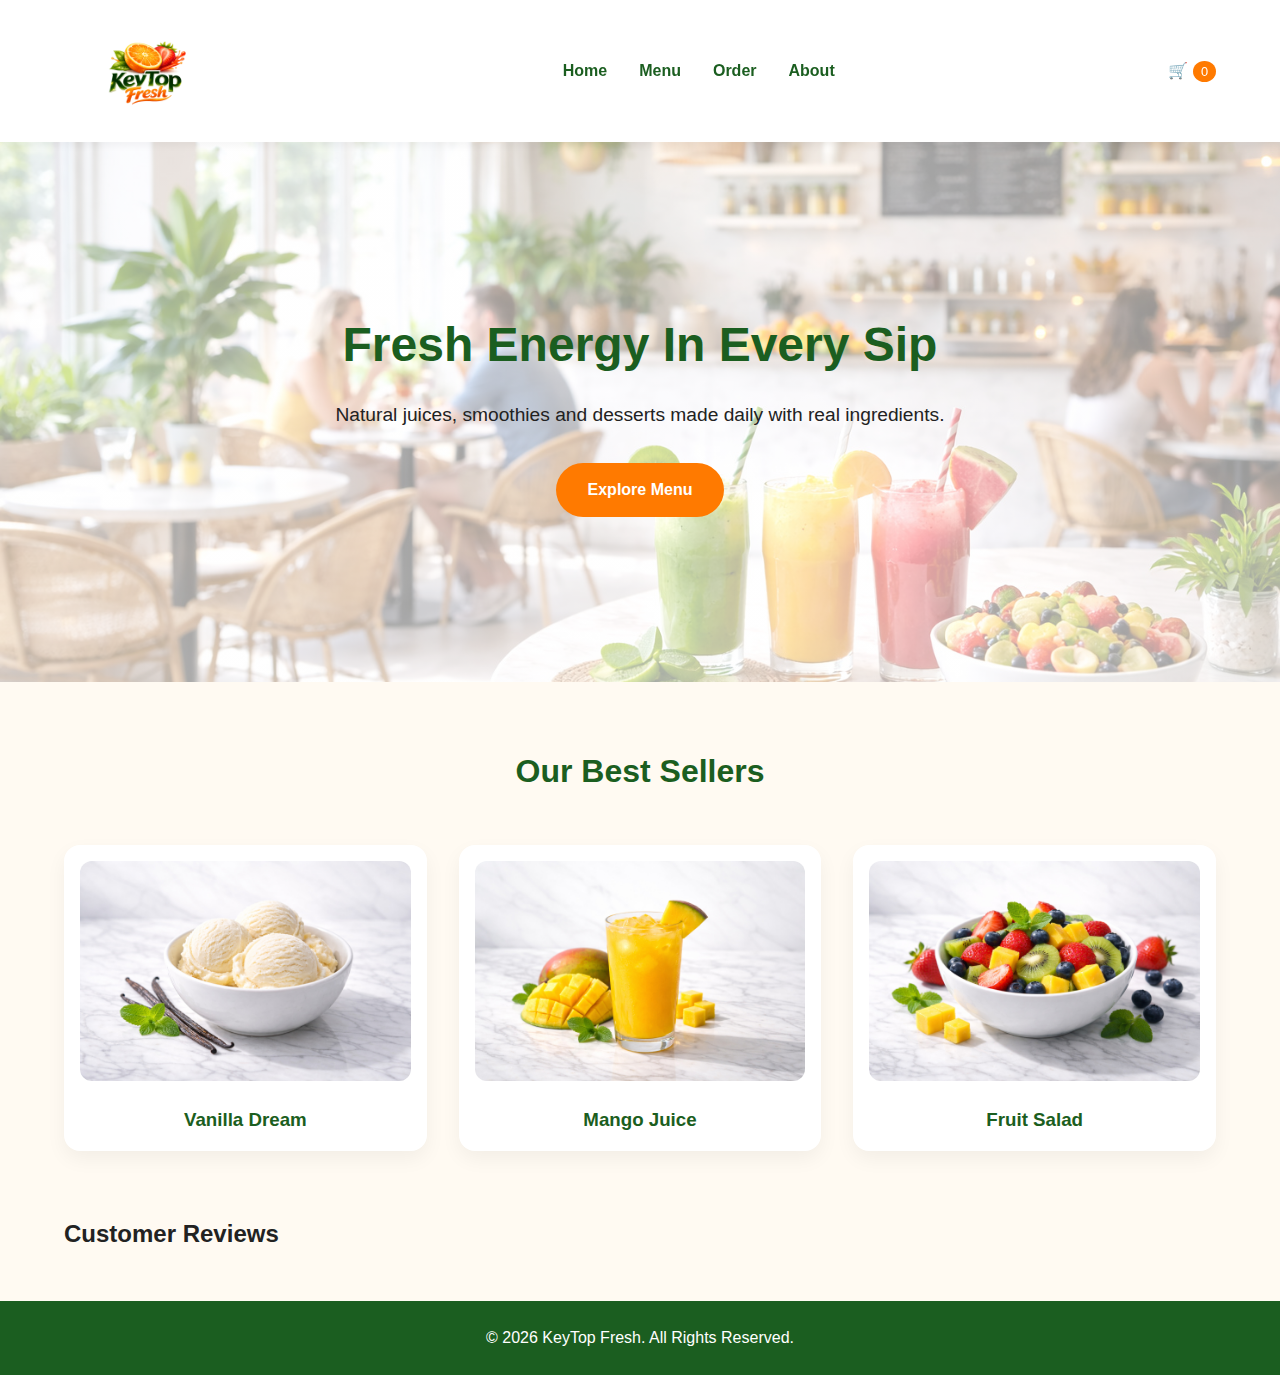
<file: index.html>
<!--============================
# Sprint - KeyTop Fresh
# Author: Feras Zen , Darrell Declaro , Sam Higdon and Logan Marsh .
# Date: Feb, 2026
# ============================-->

<!DOCTYPE html>
<html lang="en">
<head>
    <meta charset="UTF-8">
    <title>KeyTop Fresh</title>
    <meta name="viewport" content="width=device-width, initial-scale=1.0">
    <link rel="stylesheet" href="style.css">
</head>
<body>

<header class="navbar">
    <div class="container nav-wrapper">

        <img src="images/logo-header.jpg" alt="KeyTop Fresh Logo" class="logo">

        <nav>
            <ul class="nav-links">
                <li><a href="index.html">Home</a></li>
                <li><a href="menu.html">Menu</a></li>
                <li><a href="order.html">Order</a></li>
                <li><a href="about.html">About</a></li>
            </ul>
        </nav>

        <div class="cart-icon">
            <a href="order.html">
                🛒 <span id="cart-count" class="cart-count">0</span>
            </a>
        </div>

    </div>
</header>

<!-- ================= MAIN ================= -->
<main>

    <!-- HERO -->
    <section class="hero">
        <div class="hero-overlay"></div>

        <div class="hero-content container">
            <h1>Fresh Energy In Every Sip</h1>
            <p>Natural juices, smoothies and desserts made daily with real ingredients.</p>
            <a href="menu.html" class="btn-primary">Explore Menu</a>
        </div>
    </section>

    <!-- FEATURED -->
    <section class="featured container">
        <h2>Our Best Sellers</h2>

        <div class="featured-grid">

            <article class="featured-card">
                <img src="images/ice-cream.jpg" alt="Vanilla Dream">
                <h3>Vanilla Dream</h3>
            </article>

            <article class="featured-card">
                <img src="images/mango-juice.jpg" alt="Mango Juice">
                <h3>Mango Juice</h3>
            </article>

            <article class="featured-card">
                <img src="images/fruit-salad.jpg" alt="Fruit Salad">
                <h3>Fruit Salad</h3>
            </article>

        </div>
    </section>

    <!-- REVIEWS -->
    <section class="reviews-section">
        <div class="container">
            <h2>Customer Reviews</h2>

            <div class="review-slider">
                <div id="review-text" class="review-text"></div>
                <div id="review-author" class="review-author"></div>
            </div>
        </div>
    </section>

</main>

<!-- ================= FOOTER ================= -->
<footer class="footer">
    <p>© 2026 KeyTop Fresh. All Rights Reserved.</p>
</footer>

<script src="reviews.js"></script>
<script src="main.js"></script>

</body>
</html>
</file>
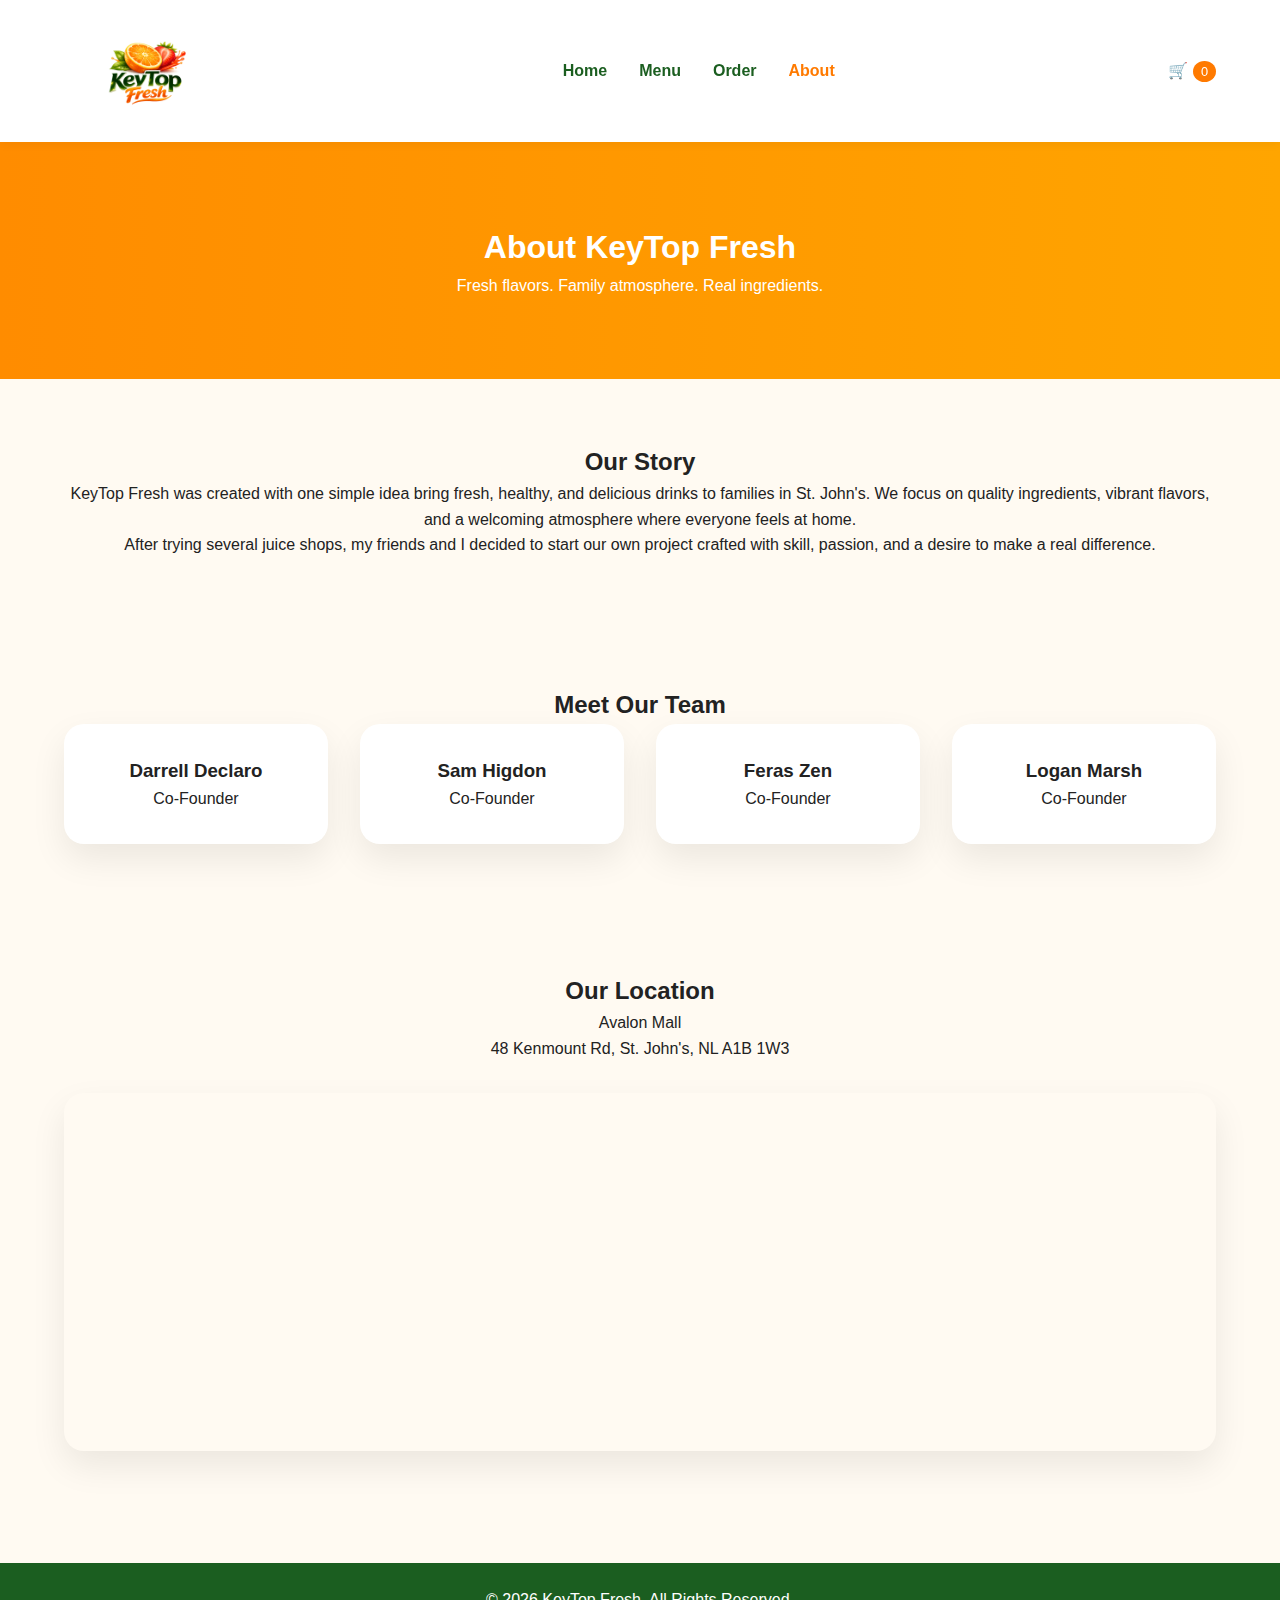
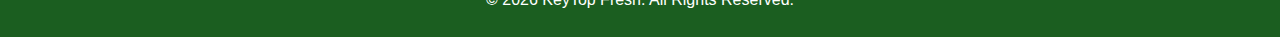
<file: about.html>
<!DOCTYPE html>
<html lang="en">
<head>
    <meta charset="UTF-8">
    <title>About Us | KeyTop Fresh</title>
    <meta name="viewport" content="width=device-width, initial-scale=1.0">
    <link rel="stylesheet" href="style.css">
</head>

<body>

<!-- ================= HEADER ================= -->
<header class="navbar">
    <div class="container nav-wrapper">
        <img src="images/logo-header.jpg" alt="KeyTop Fresh Logo" class="logo">
        <nav>
            <ul class="nav-links">
                <li><a href="index.html">Home</a></li>
                <li><a href="menu.html">Menu</a></li>
                <li><a href="order.html">Order</a></li>
                <li><a href="about.html" class="active">About</a></li>
            </ul>
        </nav>

        <div class="cart-icon">
            <a href="order.html">
                🛒 <span id="cart-count" class="cart-count">0</span>
            </a>
        </div>
    </div>
</header>

<!-- ================= HERO ================= -->
<section class="menu-hero">
    <div class="container">
        <h1>About KeyTop Fresh</h1>
        <p>Fresh flavors. Family atmosphere. Real ingredients.</p>
    </div>
</section>

<!-- ================= STORY ================= -->
<section class="about-section container">
    <h2>Our Story</h2>
    <p>
        KeyTop Fresh was created with one simple idea bring fresh, healthy,
        and delicious drinks to families in St. John's. 
        We focus on quality ingredients, vibrant flavors, and a welcoming atmosphere
        where everyone feels at home.
    </p>
    <p>
        After trying several juice shops, my friends and I decided to start our own project crafted with skill, passion, and a desire to make a real difference.
    </p>
</section>

<!-- ================= TEAM ================= -->
<section class="about-section container">
    <h2>Meet Our Team</h2>

    <div class="team-grid">

        <div class="team-card">
            <h3>Darrell Declaro</h3>
            <p>Co-Founder</p>
        </div>

        <div class="team-card">
            <h3>Sam Higdon</h3>
            <p>Co-Founder</p>
        </div>

        <div class="team-card">
            <h3>Feras Zen</h3>
            <p>Co-Founder</p>
        </div>

        <div class="team-card">
            <h3>Logan Marsh</h3>
            <p>Co-Founder</p>
        </div>

    </div>
</section>

<!-- ================= LOCATION ================= -->
<section class="about-section container">
    <h2>Our Location</h2>

    <p>
        Avalon Mall <br>
        48 Kenmount Rd, St. John's, NL A1B 1W3
    </p>

    <div class="map-container">
       <iframe
        src="https://maps.google.com/maps?q=Avalon%20Mall%2048%20Kenmount%20Rd%20St.%20John%27s%20NL%20A1B%201W3&t=&z=15&ie=UTF8&iwloc=&output=embed"
        width="100%"
        height="350"
        style="border:0;"
        loading="lazy">
        </iframe>
    </div>
</section>

<!-- ================= FOOTER ================= -->
<footer class="footer">
    <p>© 2026 KeyTop Fresh. All Rights Reserved.</p>
</footer>

<script src="main.js"></script>

</body>
</html>
</file>
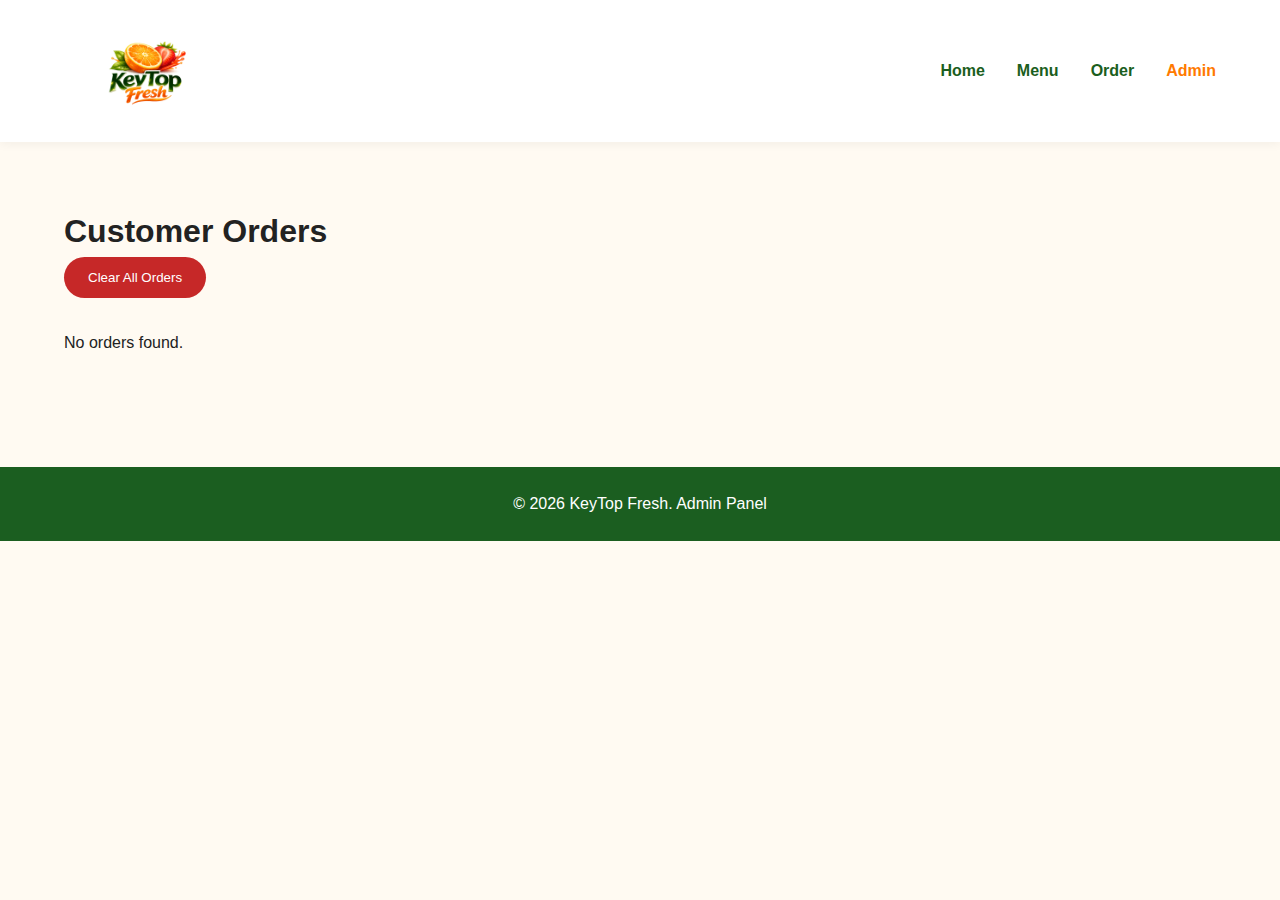
<file: admin.html>
<!DOCTYPE html>
<html lang="en">
<head>
    <meta charset="UTF-8">
    <title>Admin | KeyTop Fresh</title>
    <meta name="viewport" content="width=device-width, initial-scale=1.0">
    <link rel="stylesheet" href="style.css">

    <style>
        .admin-section {
            padding: 4rem 0;
        }

        .order-card {
            background: white;
            padding: 2rem;
            border-radius: 20px;
            box-shadow: 0 10px 25px rgba(0,0,0,0.08);
            margin-bottom: 2rem;
        }

        .order-header {
            display: flex;
            justify-content: space-between;
            margin-bottom: 1rem;
        }

        .order-items ul {
            margin-top: 1rem;
            padding-left: 1.2rem;
        }

        .clear-orders {
            background: #c62828;
            color: white;
            padding: 0.8rem 1.5rem;
            border: none;
            border-radius: 30px;
            cursor: pointer;
            margin-bottom: 2rem;
        }

        .clear-orders:hover {
            opacity: 0.9;
        }
    </style>
</head>

<body>

<header class="navbar">
    <div class="container nav-wrapper">
        <img src="images/logo-header.jpg" alt="KeyTop Fresh Logo" class="logo">

        <nav>
            <ul class="nav-links">
                <li><a href="index.html">Home</a></li>
                <li><a href="menu.html">Menu</a></li>
                <li><a href="order.html">Order</a></li>
                <li><a href="admin.html" class="active">Admin</a></li>
            </ul>
        </nav>
    </div>
</header>

<main class="container admin-section">

    <h1>Customer Orders</h1>

    <button class="clear-orders" onclick="clearOrders()">
        Clear All Orders
    </button>

    <div id="orders-container"></div>

</main>

<footer class="footer">
    <p>© 2026 KeyTop Fresh. Admin Panel</p>
</footer>

<script>
document.addEventListener("DOMContentLoaded", function () {

    const ordersContainer = document.getElementById("orders-container");
    const orders = JSON.parse(localStorage.getItem("orders")) || [];

    if (orders.length === 0) {
        ordersContainer.innerHTML = "<p>No orders found.</p>";
        return;
    }

    orders.forEach((order, index) => {

        const orderDiv = document.createElement("div");
        orderDiv.classList.add("order-card");

        let itemsHTML = "";

        order.items.forEach(item => {
            itemsHTML += `
                <li>
                    ${item.name} × ${item.quantity} 
                    ($${(item.price * item.quantity).toFixed(2)})
                </li>
            `;
        });

        orderDiv.innerHTML = `
            <div class="order-header">
                <strong>Order #${index + 1}</strong>
                <span>${order.date}</span>
            </div>

            <p><strong>Name:</strong> ${order.customer.name}</p>
            <p><strong>Phone:</strong> ${order.customer.phone}</p>
            <p><strong>Address:</strong> ${order.customer.address}</p>
            <p><strong>Instructions:</strong> ${order.customer.instructions || "None"}</p>

            <div class="order-items">
                <strong>Items:</strong>
                <ul>${itemsHTML}</ul>
            </div>

            <p><strong>Total:</strong> $${order.total}</p>
        `;

        ordersContainer.appendChild(orderDiv);
    });
});

function clearOrders() {
    if (confirm("Are you sure you want to delete all orders?")) {
        localStorage.removeItem("orders");
        location.reload();
    }
}
</script>

</body>
</html>
</file>
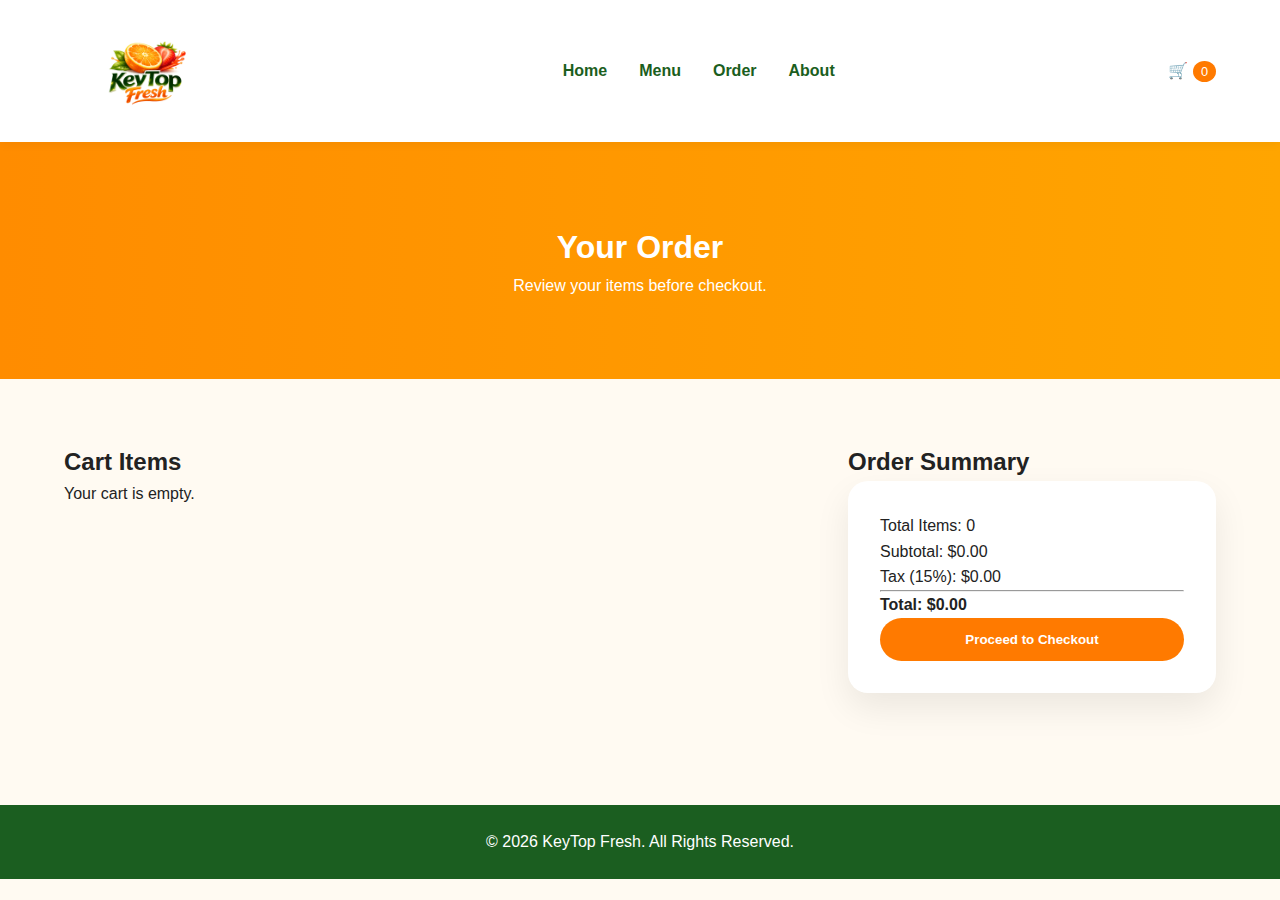
<file: order.html>
<!DOCTYPE html>
<html lang="en">
<head>
    <meta charset="UTF-8">
    <title>Order | KeyTop Fresh</title>
    <meta name="viewport" content="width=device-width, initial-scale=1.0">
    <link rel="stylesheet" href="style.css">
</head>

<body>

<!-- ================= HEADER ================= -->
<header class="navbar">
    <div class="container nav-wrapper">

        <img src="images/logo-header.jpg" alt="KeyTop Fresh Logo" class="logo">

        <nav>
            <ul class="nav-links">
                <li><a href="index.html">Home</a></li>
                <li><a href="menu.html">Menu</a></li>
                <li><a href="order.html">Order</a></li>
                <li><a href="about.html">About</a></li>
            </ul>
        </nav>

        <div class="cart-icon">
            <a href="order.html">
                🛒 <span id="cart-count" class="cart-count">0</span>
            </a>
        </div>

    </div>
</header>

<!-- ================= HERO ================= -->
<section class="menu-hero">
    <div class="container">
        <h1>Your Order</h1>
        <p>Review your items before checkout.</p>
    </div>
</section>

<!-- ================= MAIN ================= -->
<main class="container order-page">

    <div class="order-layout">

        <!-- Cart Items -->
        <section class="cart-section">
            <h2>Cart Items</h2>
            <div id="cart-items"></div>
        </section>

        <!-- Summary -->
        <aside class="summary-section">
            <h2>Order Summary</h2>

            <div class="summary-box">
                <p>Total Items: <span id="total-items">0</span></p>
                <p>Subtotal: $<span id="subtotal-amount">0.00</span></p>
                <p>Tax (15%): $<span id="tax-amount">0.00</span></p>
                <hr>
                <p><strong>Total: $<span id="total-price">0.00</span></strong></p>
                <button class="checkout-btn">Proceed to Checkout</button>
            </div>

        </aside>

    </div>

</main>

<!-- ================= FOOTER ================= -->
<footer class="footer">
    <p>© 2026 KeyTop Fresh. All Rights Reserved.</p>
</footer>

<script src="reviews.js"></script>
<script src="main.js"></script>

</body>
</html>
</file>
<file: style.css>
/* ========================
   ROOT VARIABLES
======================== */

:root {
    --primary: #ff7a00;
    --secondary: #1b5e20;
    --light-bg: #fffaf2;
    --dark-text: #222;
    --white: #ffffff;
}

/* ========================
   GLOBAL RESET
======================== */

* {
    margin: 0;
    padding: 0;
    box-sizing: border-box;
}

body {
    font-family: 'Segoe UI', sans-serif;
    background: var(--light-bg);
    color: var(--dark-text);
    line-height: 1.6;
}

.container {
    width: 90%;
    max-width: 1200px;
    margin: auto;
}

/* ========================
   NAVBAR
======================== */

.navbar {
    background: var(--white);
    box-shadow: 0 2px 10px rgba(0,0,0,0.05);
    padding: 1rem 0;
    position: sticky;
    top: 0;
    z-index: 100;
}

.nav-wrapper {
    display: flex;
    justify-content: space-between;
    align-items: center;
}

.logo {
    height: 110px;
}

.nav-links {
    list-style: none;
    display: flex;
    gap: 2rem;
}

.nav-links a {
    text-decoration: none;
    color: var(--secondary);
    font-weight: 600;
    transition: 0.3s;
}

.nav-links a:hover,
.nav-links a.active {
    color: var(--primary);
}

/* ========================
   HERO
======================== */

.hero {
    position: relative;
    height: 60vh;
    background: url("images/shop-interior.jpg") center/cover no-repeat;
    display: flex;
    align-items: center;
    justify-content: center;
}

.hero-overlay {
    position: absolute;
    inset: 0;
    background: linear-gradient(
        rgba(255,255,255,0.55),
        rgba(255,255,255,0.65)
    );
}

.hero-content {
    position: relative;
    text-align: center;
    max-width: 700px;
}

.hero h1 {
    font-size: 3rem;
    color: var(--secondary);
    margin-bottom: 1rem;
}

.hero p {
    font-size: 1.2rem;
    margin-bottom: 2rem;
}

.btn-primary {
    display: inline-block;
    padding: 0.9rem 2rem;
    background: var(--primary);
    color: var(--white);
    text-decoration: none;
    border-radius: 40px;
    font-weight: 600;
    transition: 0.3s;
}

.btn-primary:hover {
    background: var(--secondary);
}

/* ========================
   FEATURED SECTION (HOME)
======================== */

.featured {
    padding: 4rem 0;
    text-align: center;
}

.featured h2 {
    font-size: 2rem;
    color: var(--secondary);
    margin-bottom: 3rem;
}

.featured-grid {
    display: grid;
    grid-template-columns: repeat(auto-fit, minmax(250px, 1fr));
    gap: 2rem;
}

.featured-card {
    background: var(--white);
    border-radius: 16px;
    padding: 1rem;
    box-shadow: 0 8px 20px rgba(0,0,0,0.05);
    transition: 0.3s ease;
}

.featured-card:hover {
    transform: translateY(-6px);
}

.featured-card img {
    width: 100%;
    height: 220px;
    object-fit: cover;
    border-radius: 12px;
    margin-bottom: 1rem;
}

.featured-card h3 {
    color: var(--secondary);
}

/* ========================
   MENU PAGE
======================== */

.menu-hero {
    background: linear-gradient(to right, #ff8c00, #ffa500);
    padding: 80px 0;
    text-align: center;
    color: white;
}

.menu-page {
    display: grid;
    grid-template-columns: repeat(2, 1fr);
    gap: 3rem;
}

.menu-page > .menu-section:first-child {
    grid-column: 1 / -1;
}

@media (max-width: 768px) {
    .menu-page {
        grid-template-columns: 1fr;
    }
}

.menu-section {
    padding: 4rem 0;
}

.menu-section h2 {
    text-align: center;
    color: var(--secondary);
    font-size: 2rem;
    margin-bottom: 2rem;
}

.menu-banner {
    background-image: url("images/menu-banner2.jpg");
    background-size: cover;
    background-position: center;
    background-repeat: no-repeat;
    color: #1b5e20;
}

/* PRODUCTS */

.product-grid {
    display: grid;
    grid-template-columns: repeat(auto-fit, minmax(260px, 1fr));
    gap: 2rem;
}

.product-card {
    background: white;
    border-radius: 20px;
    max-width: 320px;
    margin: 0 auto;
    padding: 1.5rem;
    box-shadow: 0 15px 35px rgba(0,0,0,0.08);
    transition: 0.3s ease;
    display: flex;
    flex-direction: column;
}

.product-card:hover {
    transform: translateY(-10px);
}

.product-card img {
    width: 100%;
    aspect-ratio: 4 / 5;
    object-fit: cover;
    border-radius: 16px;
    margin-bottom: 1rem;
    transition: 0.4s ease;
}

.product-card:hover img {
    transform: scale(1.05);
}

.product-card h3 {
    color: var(--secondary);
}

.price {
    font-weight: bold;
    color: var(--primary);
    margin-bottom: 1rem;
}

.add-to-cart {
    background: var(--primary);
    border: none;
    color: white;
    padding: 0.7rem;
    border-radius: 30px;
    cursor: pointer;
    font-weight: 600;
    transition: 0.3s;
}

.add-to-cart:hover {
    background: var(--secondary);
}

/* ========================
   ORDER PAGE
======================== */

.order-page {
    padding: 4rem 0;
}

.order-layout {
    display: grid;
    grid-template-columns: 2fr 1fr;
    gap: 3rem;
}

/* CART ITEM LAYOUT FIX */

.cart-item {
    display: flex;
    align-items: center;
    gap: 2rem;
    background: white;
    padding: 2rem;
    border-radius: 20px;
    box-shadow: 0 10px 25px rgba(0,0,0,0.06);
    margin-bottom: 1.5rem;
    width: 100%;
}

.cart-left {
    flex-shrink: 0;
}

.cart-left img {
    width: 120px;
    height: 120px;
    object-fit: cover;
    border-radius: 16px;
}

.cart-right {
    flex: 1;
}

.cart-item .item-price {
    font-weight: bold;
    color: var(--primary);
}

.quantity-input {
    width: 60px;
    padding: 0.3rem;
    border-radius: 8px;
    border: 1px solid #ccc;
    margin-top: 0.5rem;
}

.remove-btn {
    background: transparent;
    border: none;
    color: #c62828;
    font-weight: 600;
    cursor: pointer;
    transition: 0.3s;
}

.remove-btn:hover {
    color: black;
}

/* SUMMARY */

.summary-section {
    position: sticky;
    top: 100px;
}

.summary-box {
    background: white;
    padding: 2rem;
    border-radius: 20px;
    box-shadow: 0 15px 35px rgba(0,0,0,0.08);
}

.checkout-btn {
    width: 100%;
    padding: 0.9rem;
    border: none;
    border-radius: 30px;
    background: var(--primary);
    color: white;
    font-weight: bold;
    cursor: pointer;
    transition: 0.3s;
}

.checkout-btn:hover {
    background: var(--secondary);
}

.customer-section {
    margin-top: 40px;
    width: 100%;
}

.customer-section h2 {
    margin-bottom: 20px;
    color: #000000;
}

.customer-form {
    background: white;
    padding: 30px;
    border-radius: 10px;
    box-shadow: 0 8px 20px rgba(0,0,0,0.08);
}

.form-group {
    margin-bottom: 15px;
    display: flex;
    flex-direction: column;
}

.form-group label {
    margin-bottom: 5px;
    font-weight: 600;
}

.form-group input,
.form-group textarea {
    padding: 10px;
    border: 1px solid #ccc;
    border-radius: 6px;
}
/* ========================
   CART ICON
======================== */

.cart-count {
    background: var(--primary);
    color: white;
    border-radius: 50%;
    padding: 0.2rem 0.5rem;
    font-size: 0.8rem;
    transition: 0.3s;
}

.cart-bounce {
    animation: bounce 0.4s ease;
}

@keyframes bounce {
    0% { transform: scale(1); }
    30% { transform: scale(1.3); }
    60% { transform: scale(0.9); }
    100% { transform: scale(1); }
}

.cart-icon a {
    text-decoration: none;
}

.cart-icon a:hover {
    text-decoration: none;
}



/* ========================
   ABOUT PAGE
======================== */

.about-section {
    padding: 4rem 0;
    text-align: center;
}

.team-grid {
    display: grid;
    grid-template-columns: repeat(auto-fit, minmax(200px, 1fr));
    gap: 2rem;
}

.team-card {
    background: white;
    padding: 2rem;
    border-radius: 20px;
    box-shadow: 0 15px 35px rgba(0,0,0,0.08);
    transition: 0.3s;
}

.team-card:hover {
    transform: translateY(-8px);
}

.map-container {
    margin-top: 2rem;
    border-radius: 20px;
    overflow: hidden;
    box-shadow: 0 15px 35px rgba(0,0,0,0.08);
}

/* ========================
   FOOTER
======================== */

.footer {
    background: var(--secondary);
    color: var(--white);
    text-align: center;
    padding: 1.5rem;
    margin-top: 3rem;
}

.calculate-btn {
    background-color: #2c6e49;
    color: white;
    padding: 10px 20px;
    border: none;
    border-radius: 25px;
    margin-bottom: 10px;
    cursor: pointer;
}

.calculate-btn:hover {
    opacity: 0.9;
}

/* ========================
   INVOICE STYLING
======================== */

.success-box {
    background: white;
    padding: 40px;
    border-radius: 20px;
    box-shadow: 0 20px 50px rgba(0,0,0,0.1);
    max-width: 500px;
    margin: auto;
    text-align: left;
}

#invoice-content {
    margin-top: 20px;
    font-size: 15px;
    line-height: 1.8;
}

#invoice-content hr {
    margin: 15px 0;
    border: none;
    border-top: 1px solid #eee;
}

#invoice-content strong {
    color: var(--secondary);
}

.success-message {
    display: flex;
    justify-content: center;
    align-items: center;
    min-height: 70vh;
}
</file>
